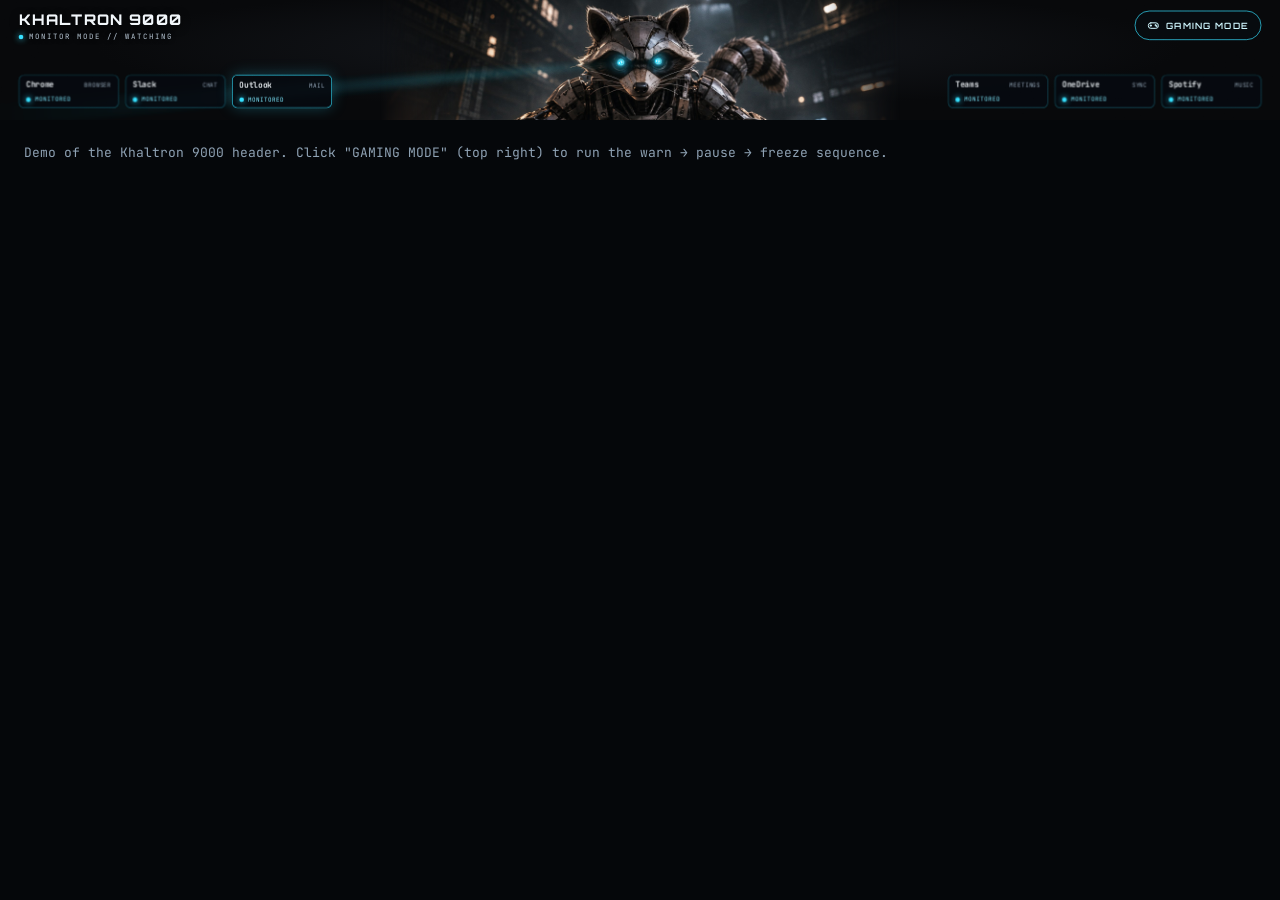
<file: design/khaltron-header/index.html>
<!doctype html>
<html lang="en">
<head>
<meta charset="utf-8">
<meta name="viewport" content="width=device-width, initial-scale=1">
<title>Khaltron 9000 — Header demo</title>
<link rel="preconnect" href="https://fonts.googleapis.com">
<link href="https://fonts.googleapis.com/css2?family=Orbitron:wght@600;800&family=JetBrains+Mono:wght@400;600&display=swap" rel="stylesheet">
<link rel="stylesheet" href="khaltron-header.css">
<style>
  body { margin: 0; background: #05070A; color: #DCE7F0; font-family: 'JetBrains Mono', monospace; }
  main { padding: 24px; font-size: 13px; color: #8FA2B4; }
</style>
</head>
<body>
<header id="header"></header>
<main>Demo of the Khaltron 9000 header. Click "GAMING MODE" (top right) to run the warn → pause → freeze sequence.</main>
<script src="khaltron-header.js"></script>
<script>
  window.header = KhaltronHeader.mount(document.getElementById('header'), {
    image: 'assets/khaltron-raccoon.jpg',
    onModeChange: function (m) { console.log('mode:', m); },
    onLocked: function (procs) { console.log('locked — pause these for real:', procs); }
  });
</script>
</body>
</html>
</file>
<file: design/khaltron-header/khaltron-header.css>
/* Khaltron 9000 top bar — styles. Everything is scoped under .khaltron.
   Native canvas: 1920 x 180 px. The JS scales it to fit its container width. */

.khaltron-fit { position: relative; width: 100%; overflow: hidden; }
.khaltron {
  --c: #35E0FF;               /* active accent: cyan in monitor mode */
  position: relative; width: 1920px; height: 180px; overflow: hidden;
  background: radial-gradient(ellipse at 50% 40%, #15181D 0%, #07080A 60%); color: #DCE7F0;
  font-family: 'JetBrains Mono', ui-monospace, monospace;
  transform-origin: 0 0;
}
.khaltron.mode-hunt { --c: #FF3B3B; } /* red in gaming mode */
.khaltron * { box-sizing: border-box; }
.khaltron svg * { transition: fill .5s, stroke .5s, opacity .5s, stop-color .5s; }
.khaltron .tc { fill: var(--c); }
.khaltron .sc { stop-color: var(--c); }
.khaltron .layer { position: absolute; left: 0; top: 0; width: 1920px; height: 180px; }

/* Camera push-in + shake */
.khaltron .cam { transform-origin: 959px 92px; transition: transform .9s cubic-bezier(.2,.8,.2,1); }
.khaltron.mode-hunt .cam { transform: scale(1.06); }
.khaltron.mode-hunt .shake { animation: kh-shake .18s linear infinite; }
/* Artwork (3:1) shown at 780x260, centered, cropped at the chest by the bar's bottom edge; sides fade into the background */
.khaltron .photo { position: absolute; left: 570px; top: 0; display: block; width: 780px; height: 260px;
  -webkit-mask-image: linear-gradient(90deg, transparent 0%, #000 14%, #000 86%, transparent 100%);
  mask-image: linear-gradient(90deg, transparent 0%, #000 14%, #000 86%, transparent 100%); }
.khaltron .grade { background: #FF2A2A; mix-blend-mode: color; opacity: 0; transition: opacity .8s; }
.khaltron.mode-hunt .grade { opacity: .38; }
.khaltron .darken { background: #000; opacity: 0; transition: opacity .8s; }
.khaltron.mode-hunt .darken { opacity: .3; }

/* Eyes (overlaid on the photo's eyes) */
.khaltron .eyeglow { opacity: .45; mix-blend-mode: screen; animation: kh-pulse 2.6s ease-in-out infinite; }
.khaltron.mode-hunt .eyeglow { opacity: .9; animation-duration: .5s; }
.khaltron .redeye { opacity: 0; transition: opacity .35s; }
.khaltron.mode-hunt .redeye { opacity: 1; }
.khaltron .pupil { transition: transform .55s cubic-bezier(.3,.9,.3,1); }
.khaltron .lid { opacity: 0; transform: translateY(-10px); transition: transform .45s cubic-bezier(.5,0,.2,1), opacity .3s; }
.khaltron.mode-hunt .lid { opacity: 1; transform: translateY(0); }

/* Scan beams (one per eye) */
.khaltron .beam { transform-box: view-box; transition: transform .55s cubic-bezier(.3,.9,.3,1); }
.khaltron .beam.bl { transform-origin: 931px 94px; }
.khaltron .beam.br { transform-origin: 987px 91px; }
.khaltron .beam-cone { opacity: .45; }
.khaltron.mode-hunt .beam-cone { opacity: .9; animation: kh-flicker .12s steps(2) infinite; }
.khaltron .laser { opacity: 0; }
.khaltron.mode-hunt .laser { opacity: 1; }

/* Gaze targets: look-0..5 = card slots (left to right), look-c = both sides at once */
.khaltron.look-0 .pupil { transform: translate(-2.5px,.6px); } .khaltron.look-0 .beam { transform: rotate(87deg); }
.khaltron.look-1 .pupil { transform: translate(-2.2px,.6px); } .khaltron.look-1 .beam { transform: rotate(86.3deg); }
.khaltron.look-2 .pupil { transform: translate(-2px,.6px); }   .khaltron.look-2 .beam { transform: rotate(85.2deg); }
.khaltron.look-3 .pupil { transform: translate(2px,.6px); }    .khaltron.look-3 .beam { transform: rotate(-85.2deg); }
.khaltron.look-4 .pupil { transform: translate(2.2px,.6px); }  .khaltron.look-4 .beam { transform: rotate(-86.3deg); }
.khaltron.look-5 .pupil { transform: translate(2.5px,.6px); }  .khaltron.look-5 .beam { transform: rotate(-87deg); }
.khaltron.look-c .pupil { transform: translate(0,1px); }
.khaltron.look-c .beam.bl { transform: rotate(86deg) scaleX(7); }
.khaltron.look-c .beam.br { transform: rotate(-86deg) scaleX(7); }
.khaltron.look-c .laser { opacity: 0; }

/* App cards: 3 slots left of the robot, 3 right */
.khaltron .card { position: absolute; top: 112px; width: 150px; height: 50px; padding: 6px 10px; border-radius: 8px;
  border: 1px solid rgba(53,224,255,.35); background: rgba(6,10,16,.78); backdrop-filter: blur(4px);
  display: flex; flex-direction: column; gap: 4px; transition: border-color .4s, background-color .4s, transform .4s, box-shadow .4s; }
.khaltron .slot-0 { left: 28px; } .khaltron .slot-1 { left: 188px; } .khaltron .slot-2 { left: 348px; }
.khaltron .slot-3 { left: 1422px; } .khaltron .slot-4 { left: 1582px; } .khaltron .slot-5 { left: 1742px; }
.khaltron.mode-hunt .card { border-color: rgba(255,59,59,.5); background: rgba(26,6,8,.82); }
.khaltron .card.targeted { border-color: rgba(53,224,255,.85); box-shadow: 0 0 22px rgba(53,224,255,.25); }
.khaltron.mode-hunt .card.targeted { border-color: #FF3B3B; transform: translateY(-4px); box-shadow: 0 0 0 2px rgba(255,59,59,.35), 0 0 26px rgba(255,59,59,.5); }
.khaltron .card::before, .khaltron .card::after { content: ""; position: absolute; width: 10px; height: 10px; opacity: 0; transition: opacity .3s; border-color: #FF3B3B; border-style: solid; }
.khaltron .card::before { top: -5px; left: -5px; border-width: 2px 0 0 2px; }
.khaltron .card::after { bottom: -5px; right: -5px; border-width: 0 2px 2px 0; }
.khaltron.mode-hunt .card.targeted::before, .khaltron.mode-hunt .card.targeted::after { opacity: 1; }
.khaltron .card-head { display: flex; justify-content: space-between; align-items: baseline; gap: 6px; }
.khaltron .pn { font-size: 12px; font-weight: 600; color: #F2F7FB; white-space: nowrap; overflow: hidden; text-overflow: ellipsis; }
.khaltron .tag { font-size: 9px; color: #93A5B6; letter-spacing: .1em; }
.khaltron .bar { height: 4px; border-radius: 2px; background: rgba(255,255,255,.1); overflow: hidden; }
.khaltron .fill { height: 100%; background: #35E0FF; transition: background-color .4s, width .6s; }
.khaltron.mode-hunt .fill { background: #FF3B3B; }
.khaltron .st { display: none; align-items: center; gap: 6px; font-size: 9px; letter-spacing: .12em; }
.khaltron .s-monitored .st-monitored, .khaltron .s-scanning .st-scanning,
.khaltron .s-warned .st-warned, .khaltron .s-paused .st-paused { display: flex; }
.khaltron .st-monitored { color: #7FE9FF; } .khaltron .st-scanning { color: #C2AEAE; }
.khaltron .st-warned { color: #FF7A7A; } .khaltron .st-paused { color: #FFB3B3; }
.khaltron .card.s-warned { animation: kh-warnflash .6s ease-out; }
.khaltron .card.s-paused { background: rgba(18,5,7,.9); animation: kh-pauseflash .7s ease-out; }
.khaltron .s-paused .fill { background: #5C2626 !important; }
.khaltron .s-paused .pn { color: #A89494; }
.khaltron .lock { display: none; position: absolute; top: -10px; right: 10px; align-items: center; padding: 2px 8px; border-radius: 999px;
  background: #FF3B3B; color: #1A0404; font-size: 9px; font-weight: 600; letter-spacing: .16em; }
.khaltron.mode-hunt .targeted .lock { display: flex; animation: kh-blink .5s steps(2) infinite; }

/* Bar UI */
.khaltron .brand { position: absolute; left: 28px; top: 16px; z-index: 4; display: flex; flex-direction: column; gap: 5px; }
.khaltron .wordmark { font-family: Orbitron, sans-serif; font-weight: 800; font-size: 22px; letter-spacing: .08em; color: #F2F7FB; text-shadow: 0 2px 12px rgba(0,0,0,.8); }
.khaltron .mode-line { display: flex; align-items: center; gap: 9px; font-size: 11px; letter-spacing: .18em; color: #B4C3D1; text-shadow: 0 1px 6px rgba(0,0,0,.9); }
.khaltron .dot { width: 7px; height: 7px; border-radius: 50%; background: var(--c); box-shadow: 0 0 10px var(--c); flex: none; }
.khaltron .banner { display: none; align-items: center; gap: 8px; font-size: 10px; font-weight: 600; letter-spacing: .16em; color: #FF6B6B; text-shadow: 0 1px 6px rgba(0,0,0,.9); animation: kh-blink 1s steps(2) infinite; }
.khaltron.mode-hunt .banner { display: flex; }
.khaltron .toggle { position: absolute; right: 28px; top: 16px; z-index: 4; min-height: 44px; padding: 0 18px; border-radius: 999px;
  border: 1px solid #35E0FF; background: rgba(6,12,18,.6); color: #CFF7FF; font: 600 13px Orbitron, sans-serif; letter-spacing: .12em;
  display: flex; align-items: center; gap: 10px; cursor: pointer; transition: background-color .3s, border-color .3s, color .3s; }
.khaltron .toggle:hover { background: rgba(53,224,255,.16); }
.khaltron.mode-hunt .toggle { border-color: #FF3B3B; color: #FFD9D9; background: rgba(255,59,59,.18); }
.khaltron.mode-hunt .toggle:hover { background: rgba(255,59,59,.3); }
.khaltron .toggle:focus-visible { outline: 2px solid #fff; outline-offset: 3px; }

/* Atmosphere */
.khaltron .vignette { z-index: 5; pointer-events: none; box-shadow: inset 0 0 70px rgba(255,30,30,.45); opacity: 0; transition: opacity .6s; }
.khaltron.mode-hunt .vignette { opacity: 1; animation: kh-pulse 1.1s ease-in-out infinite; }
.khaltron .grain { z-index: 6; pointer-events: none; opacity: .12; mix-blend-mode: overlay; }
.khaltron .mote { fill: var(--c); opacity: 0; animation: kh-drift 10s linear infinite; }

/* Final frozen state: everything stops, stays red */
.khaltron.phase-locked .shake, .khaltron.phase-locked .eyeglow, .khaltron.phase-locked .vignette,
.khaltron.phase-locked .banner, .khaltron.phase-locked .beam-cone { animation: none !important; }
.khaltron.phase-locked .mote { animation-play-state: paused; }
.khaltron.phase-locked .beam-cone { opacity: .6; }

@keyframes kh-warnflash { 0% { box-shadow: 0 0 0 2px #FF3B3B, 0 0 36px rgba(255,59,59,.85); } 100% { box-shadow: 0 0 0 0 rgba(255,59,59,0); } }
@keyframes kh-pauseflash { 0% { background-color: rgba(255,59,59,.45); } 100% { background-color: rgba(18,5,7,.9); } }
@keyframes kh-drift { 0% { transform: translate(0,0); opacity: 0; } 20% { opacity: .55; } 80% { opacity: .45; } 100% { transform: translate(14px,-50px); opacity: 0; } }
@keyframes kh-pulse { 0%,100% { opacity: 1; } 50% { opacity: .55; } }
@keyframes kh-blink { 0% { opacity: 1; } 100% { opacity: .25; } }
@keyframes kh-flicker { 0% { opacity: 1; } 100% { opacity: .82; } }
@keyframes kh-shake { 0% { transform: translate(0,0); } 25% { transform: translate(1.5px,-1px); } 50% { transform: translate(-1.5px,1px); } 75% { transform: translate(1px,1.5px); } 100% { transform: translate(0,0); } }
@media (prefers-reduced-motion: reduce) {
  .khaltron .shake, .khaltron .eyeglow, .khaltron .vignette, .khaltron .banner, .khaltron .beam-cone, .khaltron .mote { animation: none !important; }
}
</file>
